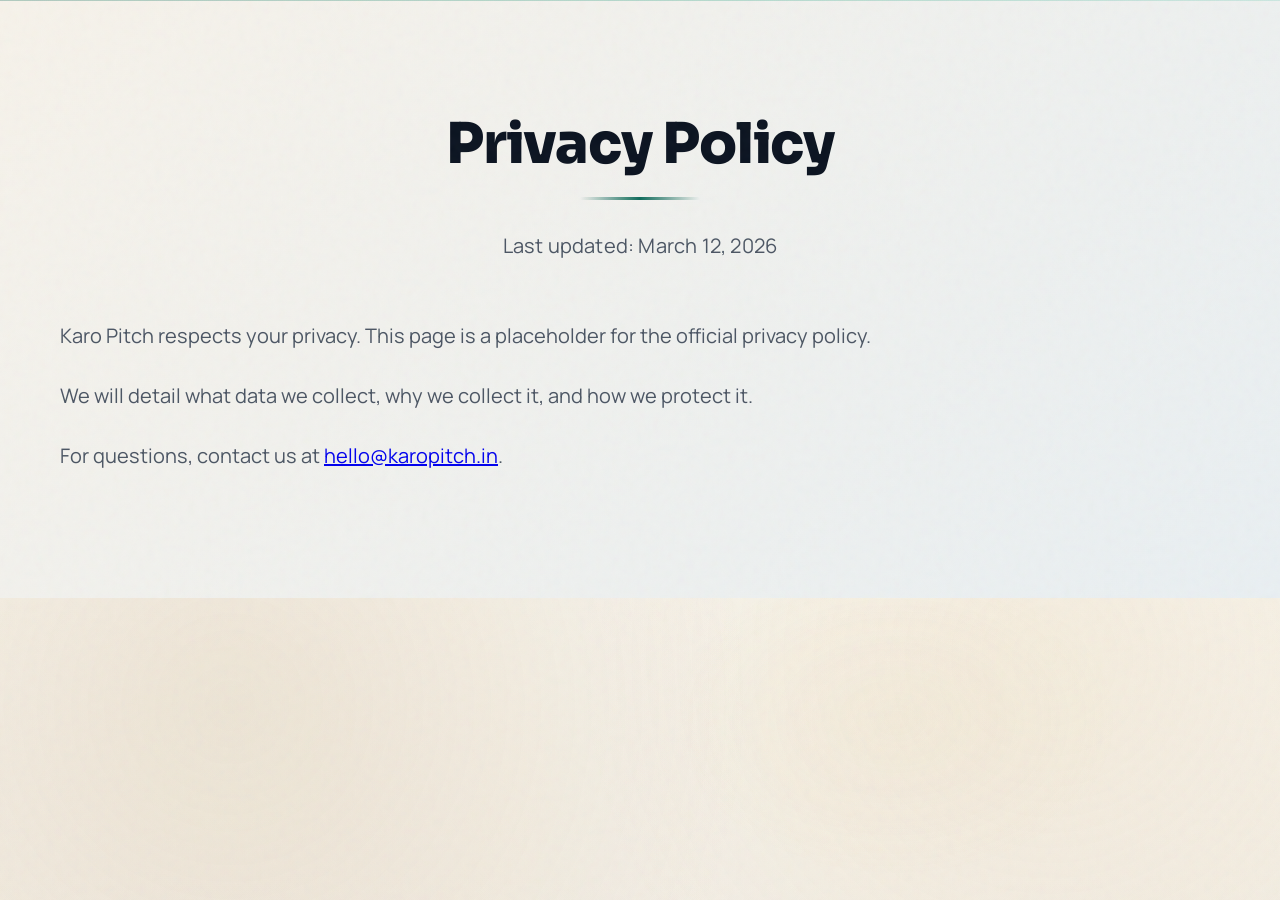
<file: privacy.html>
<!DOCTYPE html>
<html lang="en">
<head>
    <meta charset="UTF-8">
    <meta name="viewport" content="width=device-width, initial-scale=1.0">
    <title>Privacy Policy - Karo Pitch</title>
    <link rel="stylesheet" href="css/style.css">
</head>
<body>
    <section class="about">
        <div class="container">
            <h2 class="section-title">Privacy Policy</h2>
            <p class="section-subtitle">Last updated: March 12, 2026</p>
            <div class="about-text">
                <p>Karo Pitch respects your privacy. This page is a placeholder for the official privacy policy.</p>
                <p>We will detail what data we collect, why we collect it, and how we protect it.</p>
                <p>For questions, contact us at <a href="mailto:hello@karopitch.in">hello@karopitch.in</a>.</p>
            </div>
        </div>
    </section>
</body>
</html>
</file>
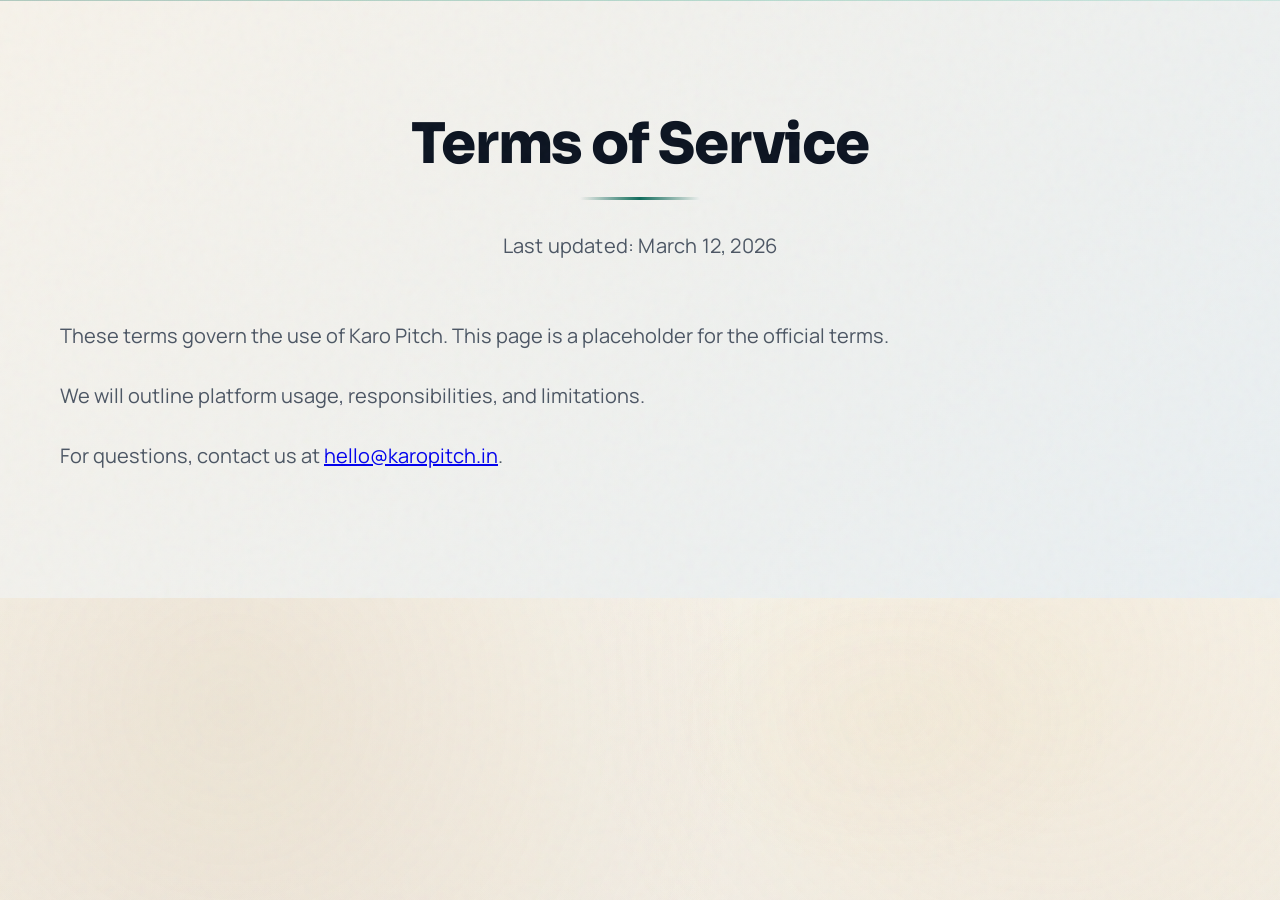
<file: terms.html>
<!DOCTYPE html>
<html lang="en">
<head>
    <meta charset="UTF-8">
    <meta name="viewport" content="width=device-width, initial-scale=1.0">
    <title>Terms of Service - Karo Pitch</title>
    <link rel="stylesheet" href="css/style.css">
</head>
<body>
    <section class="about">
        <div class="container">
            <h2 class="section-title">Terms of Service</h2>
            <p class="section-subtitle">Last updated: March 12, 2026</p>
            <div class="about-text">
                <p>These terms govern the use of Karo Pitch. This page is a placeholder for the official terms.</p>
                <p>We will outline platform usage, responsibilities, and limitations.</p>
                <p>For questions, contact us at <a href="mailto:hello@karopitch.in">hello@karopitch.in</a>.</p>
            </div>
        </div>
    </section>
</body>
</html>
</file>
<file: css/style.css>
@import url('https://fonts.googleapis.com/css2?family=Manrope:wght@300;400;500;600;700;800&family=Sora:wght@500;600;700;800&display=swap');


:root {
  --font-display: 'Sora', 'Manrope', system-ui, -apple-system, sans-serif;
  --font-body: 'Manrope', system-ui, -apple-system, sans-serif;
  --ink-900: #0b1320;
  --ink-700: #1b2533;
  --ink-500: #4b5563;
  --ink-300: #d9d7c7;
  --surface-1: #f6f2ea;
  --surface-2: #efe9df;
  --surface-card: #ffffff;
  --surface-card-alt: #f8f4ee;
  --surface-panel: rgba(255, 255, 255, 0.72);
  --border-soft: rgba(15, 23, 42, 0.08);
  --accent-1: #0f6b5a;
  --accent-2: #2aa382;
  --accent-3: #7ccfbc;
  --warm-1: #c79245;
  --primary-gradient: linear-gradient(135deg, #0f6b5a 0%, #2aa382 55%, #7ccfbc 100%);
  --secondary-gradient: linear-gradient(135deg, #0b1320 0%, #1b2533 45%, #2a3a4a 100%);
  --glass-bg: rgba(255, 255, 255, 0.62);
  --glass-blur: blur(18px);
  --shadow-sm: 0 12px 28px rgba(15, 23, 42, 0.08);
  --shadow-md: 0 26px 56px rgba(15, 23, 42, 0.12);
  --shadow-lg: 0 48px 110px rgba(15, 23, 42, 0.22);
  --border-radius: 22px;
  --transition: all 0.35s cubic-bezier(0.22, 0.61, 0.36, 1);
  --page-bg: radial-gradient(circle at 18% 18%, rgba(176, 136, 72, 0.12), transparent 45%),
            radial-gradient(circle at 82% 10%, rgba(231, 201, 139, 0.12), transparent 40%),
            linear-gradient(180deg, #f6f2ea 0%, #efe9df 100%);
  --lux-border: rgba(255, 255, 255, 0.55);
}

* {
  margin: 0;
  padding: 0;
  box-sizing: border-box;
}

html {
  scroll-behavior: smooth;
  scroll-padding-top: 90px;
}

body {
  font-family: var(--font-body);
  line-height: 1.6;
  color: var(--ink-700);
  overflow-x: hidden;
  background: var(--page-bg);
  text-rendering: optimizeLegibility;
  -webkit-font-smoothing: antialiased;
  position: relative;
}

body::before {
  content: '';
  position: fixed;
  inset: 0;
  background:
    radial-gradient(40% 40% at 15% 20%, rgba(199, 146, 69, 0.12), transparent 60%),
    radial-gradient(35% 35% at 85% 15%, rgba(15, 107, 90, 0.12), transparent 60%),
    radial-gradient(30% 30% at 70% 80%, rgba(231, 201, 139, 0.1), transparent 60%);
  opacity: 0.8;
  pointer-events: none;
  z-index: 0;
}

body::after {
  content: '';
  position: fixed;
  inset: 0;
  background: url('data:image/svg+xml,<svg xmlns="http://www.w3.org/2000/svg" viewBox="0 0 120 120"><filter id="n"><feTurbulence type="fractalNoise" baseFrequency="0.9" numOctaves="2" stitchTiles="stitch"/></filter><rect width="120" height="120" filter="url(%23n)" opacity="0.035"/></svg>');
  pointer-events: none;
  z-index: 1;
}

.container {
  max-width: 1200px;
  margin: 0 auto;
  padding: 0 20px;
}

/* Header - Glassmorphism */
header {
  position: fixed;
  width: 100%;
  top: 0;
  z-index: 1000;
  background: var(--glass-bg);
  backdrop-filter: var(--glass-blur);
  border-bottom: 1px solid var(--border-soft);
  transition: var(--transition);
}

header.scrolled {
  background: rgba(255, 255, 255, 0.9);
  box-shadow: var(--shadow-lg);
}

header.shrink nav {
  padding: 0.5rem 0;
}

nav {
  display: flex;
  justify-content: space-between;
  align-items: center;
  padding: 1rem 0;
  transition: var(--transition);
}

.nav-actions {
  display: flex;
  align-items: center;
  gap: 0.9rem;
}

.theme-toggle {
  width: 44px;
  height: 44px;
  border-radius: 999px;
  border: 1px solid var(--border-soft);
  background: rgba(255, 255, 255, 0.7);
  display: grid;
  place-items: center;
  cursor: pointer;
  transition: var(--transition);
  box-shadow: var(--shadow-sm);
}

.theme-toggle:hover {
  transform: translateY(-2px);
}

.theme-icon {
  font-size: 1.1rem;
  line-height: 1;
  position: absolute;
  transition: var(--transition);
}

.theme-sun {
  opacity: 1;
  transform: scale(1);
}

.theme-moon {
  opacity: 0;
  transform: scale(0.8);
}

body.theme-dark .theme-toggle {
  background: rgba(15, 23, 42, 0.6);
}

body.theme-dark .theme-sun {
  opacity: 0;
  transform: scale(0.8);
}

body.theme-dark .theme-moon {
  opacity: 1;
  transform: scale(1);
}

.logo {
  font-size: 1.8rem;
  font-weight: 800;
  font-family: var(--font-display);
  background: var(--primary-gradient);
  -webkit-background-clip: text;
  -webkit-text-fill-color: transparent;
  background-clip: text;
  text-decoration: none;
  display: inline-block;
}

.nav-links {
  display: flex;
  list-style: none;
  gap: 2.5rem;
}

.nav-links a {
  text-decoration: none;
  color: var(--ink-700);
  font-weight: 600;
  letter-spacing: 0.01em;
  position: relative;
  transition: var(--transition);
}

.nav-links a::after {
  content: '';
  position: absolute;
  bottom: -4px;
  left: 0;
  width: 0;
  height: 2px;
  background: var(--primary-gradient);
  transition: var(--transition);
}

.nav-links a:hover::after {
  width: 100%;
}

.nav-links a:hover {
  color: var(--accent-1);
}

.cta-nav {
  background: var(--primary-gradient);
  color: white;
  padding: 0.75rem 2rem;
  border-radius: 50px;
  text-decoration: none;
  font-weight: 600;
  box-shadow: var(--shadow-md);
  transition: var(--transition);
  border: 1px solid rgba(255, 255, 255, 0.35);
}

.cta-nav:hover {
  transform: translateY(-3px) scale(1.05);
  box-shadow: var(--shadow-lg);
}

/* Hero Section */
.hero {
  min-height: 100vh;
  background-image: url("../image/image.jpg");
  background-position: center;
  background-size: cover;
  color: white;
  padding: 140px 20px 100px;
  text-align: center;
  display: flex;
  align-items: center;
  position: relative;
  overflow: hidden;
}

.hero .container {
  max-width: 1000px;
}

.hero::before {
  content: '';
  position: absolute;
  top: 0;
  left: 0;
  right: 0;
  bottom: 0;
  background:
    
    radial-gradient(110% 80% at 20% 30%, rgba(15, 107, 90, 0.12), transparent 70%),
    radial-gradient(90% 90% at 80% 15%, rgba(42, 163, 130, 0.08), transparent 75%),
    linear-gradient(135deg, rgba(11, 19, 32, 0.25) 0%, rgba(27, 37, 51, 0.35) 100%);
  opacity: 0.75;
  animation: productiveFloat 16s ease-in-out infinite;
}

@keyframes grain {
  0%, 100% { transform: translate(0, 0); }
  10% { transform: translate(-5%, -5%); }
  20% { transform: translate(-10%, 5%); }
  30% { transform: translate(5%, -10%); }
  40% { transform: translate(-5%, 15%); }
  50% { transform: translate(-10%, 5%); }
  60% { transform: translate(15%, 0%); }
  70% { transform: translate(0%, 10%); }
  80% { transform: translate(-15%, 0%); }
  90% { transform: translate(10%, -5%); }
}

@keyframes productiveFloat {
  0%, 100% { 
    transform: translate3d(0, 0, 0) scale(1) rotate(0deg); 
  }
  20% { 
    transform: translate3d(-0.8%, 0.4%, 0) scale(1.008) rotate(0.2deg); 
  }
  40% { 
    transform: translate3d(0.6%, -0.3%, 0) scale(1.012) rotate(-0.1deg); 
  }
  60% { 
    transform: translate3d(1.1%, 0.6%, 0) scale(1.01) rotate(0.3deg); 
  }
  80% { 
    transform: translate3d(-0.4%, -0.8%, 0) scale(1.006) rotate(-0.2deg); 
  }
}

.hero h1 {
  font-size: clamp(2.5rem, 6vw, 4rem);
  font-weight: 800;
  font-family: var(--font-display);
  margin-bottom: 1.5rem;
  letter-spacing: -0.03em;
  line-height: 1.1;
  word-break: break-word;
}

.typewriter {
  overflow: hidden;
  white-space: normal;
  border-right: none;
  position: relative;
  display: inline-block;
  padding-bottom: 0.2rem;
  text-shadow: 0 8px 30px rgba(0, 0, 0, 0.25);
  background: linear-gradient(90deg, rgba(255,255,255,0.9), rgba(255,255,255,0.7));
  -webkit-background-clip: text;
  -webkit-text-fill-color: transparent;
  background-clip: text;
  animation: titleReveal 1s ease both;
}

@keyframes titleReveal {
  from { transform: translateY(6px); opacity: 0; }
  to { transform: translateY(0); opacity: 1; }
}

.hero p {
  font-size: 1.4rem;
  max-width: 700px;
  margin: 0 auto 4rem;
  opacity: 0.92;
  animation: fadeInUp 1s ease 0.3s both;
  
}

.hero-buttons {
  display: flex;
  gap: 1.5rem;
  justify-content: center;
  flex-wrap: wrap;
  animation: fadeInUp 1s ease 0.6s both;
}

.btn-primary {
  background: white;
  color: var(--accent-1);
  padding: 1.25rem 3rem;
  border: none;
  border-radius: 50px;
  font-size: 1.15rem;
  font-weight: 700;
  letter-spacing: 0.02em;
  text-decoration: none;
  box-shadow: var(--shadow-lg);
  transition: var(--transition);
  position: relative;
  overflow: hidden;
  border: 1px solid rgba(255, 255, 255, 0.7);
}

.btn-primary::before {
  content: '';
  position: absolute;
  top: 0;
  left: -100%;
  width: 100%;
  height: 100%;
  background: linear-gradient(90deg, transparent, rgba(255,255,255,0.4), transparent);
  transition: left 0.5s;
}

.btn-primary:hover::before {
  left: 100%;
}

.btn-primary:hover {
  transform: translateY(-5px) scale(1.04);
  box-shadow: 0 26px 60px rgba(15, 23, 42, 0.35);
}

.btn-secondary {
  background: transparent;
  color: white;
  padding: 1.25rem 3rem;
  border: 2px solid rgba(255,255,255,0.7);
  border-radius: 50px;
  font-size: 1.15rem;
  font-weight: 700;
  text-decoration: none;
  transition: var(--transition);
  backdrop-filter: blur(10px);
}

.btn-secondary:hover {
  background: white;
  color: var(--accent-1);
  transform: translateY(-3px);
  box-shadow: var(--shadow-lg);
}



.hero-image:not(.parallax-ready) {
  background:
    linear-gradient(145deg, rgba(255,255,255,0.15), rgba(255,255,255,0.04)),
    radial-gradient(140% 120% at 15% 25%, rgba(255, 255, 255, 0.22), transparent 55%),
    radial-gradient(80% 80% at 85% 15%, rgba(42, 163, 130, 0.12), transparent 60%),
    url('data:image/svg+xml,<svg xmlns="http://www.w3.org/2000/svg" viewBox="0 0 220 120"><defs><pattern id="grid" width="22" height="22" patternUnits="userSpaceOnUse"><path d="M22 0H0V22" fill="none" stroke="white" stroke-opacity="0.18" stroke-width="1.2"/></pattern></defs><rect width="220" height="120" fill="url(%23grid)"/></svg>');
}

.hero-image i {
  font-size: clamp(3.6rem, 6vw, 5rem);
  text-shadow: 
    0 16px 40px rgba(0,0,0,0.35),
    0 0 40px rgba(15, 107, 90, 0.4);
  animation: rocketRise 4.5s ease-in-out infinite;
  filter: drop-shadow(0 0 20px rgba(255,255,255,0.3));
  z-index: 2;
}

.hero-image::after {
  content: '';
  position: absolute;
  left: 50%;
  bottom: -25%;
  width: 160px;
  height: 160px;
  transform: translateX(-50%);
  background: 
    radial-gradient(circle at 30% 30%, rgba(255, 255, 255, 0.45), transparent 60%),
    radial-gradient(circle, rgba(15, 107, 90, 0.6), transparent 70%);
  opacity: 0.65;
  filter: blur(4px);
  animation: glowPulse 3s ease-in-out infinite;
  pointer-events: none;
  z-index: 0;
}

@keyframes rocketRise {
  0% { transform: translateY(8px); }
  50% { transform: translateY(-18px); }
  100% { transform: translateY(8px); }
}

@keyframes enhancedFloat {
  0%, 100% { 
    transform: translateY(0px) rotateX(0deg) rotateY(0deg) scale(1); 
  }
  25% { 
    transform: translateY(-12px) rotateX(1deg) rotateY(-1deg) scale(1.01); 
  }
  50% { 
    transform: translateY(-25px) rotateX(0deg) rotateY(2deg) scale(1.015); 
  }
  75% { 
    transform: translateY(-15px) rotateX(-1deg) rotateY(-0.5deg) scale(1.01); 
  }
}

@keyframes glowPulse {
  0%, 100% { opacity: 0.65; transform: translateX(-50%) scale(1); }
  50% { opacity: 0.85; transform: translateX(-50%) scale(1.1); }
}

@keyframes rocketRise {
  0% { transform: translateY(12px) rotateZ(-2deg); }
  25% { transform: translateY(-8px) rotateZ(1deg); }
  50% { transform: translateY(-22px) rotateZ(0deg); }
  75% { transform: translateY(-12px) rotateZ(-1deg); }
  100% { transform: translateY(12px) rotateZ(-2deg); }
}

#particles {
  position: absolute;
  top: 0;
  left: 0;
  width: 100%;
  height: 100%;
  pointer-events: none;
  z-index: 1;
}

/* Sections */
section {
  padding: 100px 0;
  scroll-margin-top: 90px;
}

.section-title {
  text-align: center;
  font-size: clamp(2.5rem, 5vw, 3.5rem);
  font-weight: 800;
  font-family: var(--font-display);
  margin-bottom: 4rem;
  color: var(--ink-900);
  letter-spacing: -0.02em;
  position: relative;
}

.section-title::after {
  content: '';
  position: absolute;
  bottom: -10px;
  left: 50%;
  transform: translateX(-50%);
  width: 120px;
  height: 3px;
  background: linear-gradient(90deg, transparent 0%, var(--accent-1) 50%, transparent 100%);
  border-radius: 2px;
}

.section-subtitle {
  text-align: center;
  font-size: 1.25rem;
  color: var(--ink-500);
  margin: -1.5rem auto 3.5rem;
  max-width: 760px;
}

.section-subtitle-light {
  color: rgba(255, 255, 255, 0.85);
}

/* About */
.about {
  background: linear-gradient(135deg, var(--surface-1) 0%, #e9eff2 100%);
  position: relative;
}

.about::before {
  content: '';
  position: absolute;
  top: 0;
  left: 0;
  right: 0;
  height: 1px;
  background: var(--primary-gradient);
  opacity: 0.3;
}

.about-content {
  display: grid;
  grid-template-columns: 1fr 1fr;
  gap: 5rem;
  align-items: center;
}

.about-text p {
  font-size: 1.25rem;
  margin-bottom: 1.5rem;
  color: var(--ink-500);
  line-height: 1.8;
}

.about-stats {
  display: flex;
  flex-direction: column;
  gap: 2rem;
}

.stat {
  text-align: center;
  padding: 3rem 2rem;
  background: rgba(255,255,255,0.8);
  border-radius: var(--border-radius);
  box-shadow: var(--shadow-md);
  backdrop-filter: blur(10px);
  border: 1px solid rgba(15, 23, 42, 0.06);
  transition: var(--transition);
  position: relative;
}

.stat:hover {
  transform: translateY(-8px);
  box-shadow: var(--shadow-lg);
}

.stat-number {
  font-size: clamp(2.5rem, 6vw, 4rem);
  font-weight: 800;
  color: var(--accent-1);
  margin-bottom: 0.5rem;
}

.stat div:last-child {
  font-size: 1.1rem;
  color: var(--ink-500);
  font-weight: 500;
}

/* How it Works */
.how-it-works {
  background: var(--surface-card);
}

.steps {
  display: grid;
  grid-template-columns: repeat(auto-fit, minmax(260px, 1fr));
  gap: 2.25rem;
  counter-reset: step;
}

.step {
  text-align: left;
  padding: 2.6rem 2.2rem 2.4rem;
  background: linear-gradient(135deg, var(--surface-card) 0%, #f5f3ee 100%);
  border-radius: 20px;
  box-shadow: var(--shadow-md);
  border: 1px solid var(--border-soft);
  transition: var(--transition);
  position: relative;
  overflow: hidden;
  backdrop-filter: blur(6px);
}

.step::before {
  content: '';
  position: absolute;
  top: 0;
  left: 0;
  right: 0;
  height: 3px;
  background: var(--primary-gradient);
  transform: scaleX(0);
  transform-origin: left;
  transition: transform 0.4s ease;
}

.step::after {
  counter-increment: step;
  content: '0' counter(step);
  position: absolute;
  top: 18px;
  right: 18px;
  font-family: var(--font-display);
  font-size: 0.95rem;
  font-weight: 700;
  letter-spacing: 0.08em;
  color: rgba(15, 23, 42, 0.28);
  background: rgba(255, 255, 255, 0.7);
  border: 1px solid rgba(15, 23, 42, 0.08);
  padding: 0.35rem 0.6rem;
  border-radius: 999px;
}

.step:hover::before {
  transform: scaleX(1);
}

.step:hover {
  transform: translateY(-10px) scale(1.01);
  box-shadow: var(--shadow-lg);
}

.step-icon {
  color: var(--accent-1);
  font-size: 3.1rem;
  margin-bottom: 1.1rem;
  animation: iconPulse 2.4s infinite;
}

@keyframes iconPulse {
  0%, 100% { transform: scale(1); }
  50% { transform: scale(1.1); }
}

.step h3 {
  font-size: 1.4rem;
  margin-bottom: 1rem;
  color: var(--ink-700);
  font-weight: 700;
}

.step p {
  color: var(--ink-500);
  font-size: 1.05rem;
}

/* Who Can Apply */
.who-can-apply {
  background: linear-gradient(135deg, #eef2f4 0%, #e2ecee 100%);
}

.who-can-apply .container {
  background: var(--surface-panel);
  border: 1px solid rgba(15, 23, 42, 0.06);
  border-radius: 28px;
  padding: 4rem 3rem;
  box-shadow: var(--shadow-md);
  backdrop-filter: blur(10px);
}

.categories {
  display: grid;
  grid-template-columns: repeat(auto-fit, minmax(220px, 1fr));
  gap: 1.75rem;
}

.category-card {
  padding: 2.5rem 1.6rem;
  background: linear-gradient(135deg, var(--surface-card) 0%, #f7f3ea 100%);
  color: var(--ink-700);
  text-align: center;
  border-radius: 18px;
  transition: var(--transition);
  box-shadow: var(--shadow-sm);
  position: relative;
  overflow: hidden;
  border: 1px solid var(--border-soft);
}

.category-card::before {
  content: '';
  position: absolute;
  top: -50%;
  left: -50%;
  width: 200%;
  height: 200%;
  background: rgba(15, 107, 90, 0.08);
  transform: rotate(45deg);
  transition: var(--transition);
  opacity: 0;
}

.category-card:hover::before {
  opacity: 1;
  animation: shine 0.6s ease;
}

@keyframes shine {
  0% { transform: translateX(-100%) translateY(-100%) rotate(45deg); }
  100% { transform: translateX(100%) translateY(100%) rotate(45deg); }
}

.category-card:hover {
  transform: translateY(-8px);
  box-shadow: var(--shadow-md);
}

.category-card i {
  font-size: 3rem;
  margin-bottom: 1.2rem;
  color: var(--accent-1);
  filter: drop-shadow(0 8px 20px rgba(15, 23, 42, 0.12));
}

.category-card h3 {
  font-size: 1.2rem;
  font-weight: 700;
}

/* Investors */
.investors {
  background: var(--surface-1);
}

.investors-grid {
  display: grid;
  grid-template-columns: repeat(auto-fit, minmax(260px, 1fr));
  gap: 2rem;
}

.investor-card {
  text-align: left;
  padding: 2.6rem 2.2rem;
  background: linear-gradient(135deg, var(--surface-card) 0%, #f7f3ea 100%);
  border-radius: 18px;
  box-shadow: var(--shadow-md);
  transition: var(--transition);
  border: 1px solid var(--border-soft);
  position: relative;
  overflow: hidden;
}

.investor-card:hover {
  transform: translateY(-10px);
  box-shadow: var(--shadow-lg);
}

.investor-logo {
  width: 72px;
  height: 72px;
  background: linear-gradient(135deg, #ffffff, #efe9df);
  border-radius: 16px;
  margin: 0 0 1.3rem;
  display: flex;
  align-items: center;
  justify-content: center;
  font-size: 2rem;
  color: var(--accent-1);
  box-shadow: var(--shadow-md);
  transition: var(--transition);
}

.investor-card:hover .investor-logo {
  transform: scale(1.05);
}

.investor-card h3 {
  font-size: 1.4rem;
  margin-bottom: 1rem;
  color: var(--ink-700);
}

.investor-card p {
  color: var(--ink-500);
  line-height: 1.6;
}

/* Featured Startups */
.featured-startups {
  background: var(--surface-card);
}

.startups-grid {
  display: grid;
  grid-template-columns: repeat(auto-fit, minmax(320px, 1fr));
  gap: 2rem;
  align-items: stretch;
}

.startup-card {
  background: linear-gradient(180deg, var(--surface-card) 0%, var(--surface-card-alt) 100%);
  border-radius: 20px;
  overflow: hidden;
  box-shadow: var(--shadow-md);
  transition: var(--transition);
  border: 1px solid var(--border-soft);
  position: relative;
  display: flex;
  flex-direction: column;
}

.startup-card:hover {
  transform: translateY(-10px);
  box-shadow: var(--shadow-lg);
}

.startup-image {
  height: 200px;
  background: linear-gradient(135deg, rgba(15, 107, 90, 0.95), rgba(42, 163, 130, 0.9));
  display: flex;
  align-items: center;
  justify-content: center;
  color: white;
  font-size: 4rem;
  position: relative;
  overflow: hidden;
}

.startup-image::after {
  content: '';
  position: absolute;
  top: 0;
  left: -100%;
  width: 100%;
  height: 100%;
  background: linear-gradient(90deg, transparent, rgba(255,255,255,0.3), transparent);
  transition: left 0.6s;
}

.startup-card:hover .startup-image::after {
  left: 100%;
}

.startup-content {
  padding: 2.2rem 2.2rem 2.4rem;
  display: flex;
  flex-direction: column;
  gap: 0.7rem;
  height: 100%;
}

.startup-category {
  color: var(--accent-1);
  font-weight: 700;
  text-transform: uppercase;
  font-size: 0.85rem;
  letter-spacing: 0.18em;
  margin-bottom: 0.3rem;
}

.startup-name {
  font-size: 1.55rem;
  font-weight: 800;
  margin-bottom: 0.4rem;
  color: var(--ink-900);
}

.startup-card p {
  color: var(--ink-500);
  font-size: 1.05rem;
  line-height: 1.7;
  margin-bottom: 0;
}

.startup-card::before {
  content: '';
  position: absolute;
  inset: 0;
  border-radius: inherit;
  border: 1px solid rgba(255, 255, 255, 0.7);
  pointer-events: none;
  opacity: 0.6;
  transition: var(--transition);
}

.startup-card:hover::before {
  opacity: 1;
}

/* KaroStartup */
.karostartup {
  background: linear-gradient(135deg, var(--surface-1) 0%, #e9eff2 100%);
  text-align: center;
}

.karostartup .section-title {
  color: var(--ink-700);
}

/* CTA */
.cta {
  background: var(--primary-gradient);
  color: white;
  text-align: center;
  padding: 140px 0;
  position: relative;
  overflow: hidden;
}

.cta::before {
  content: '';
  position: absolute;
  top: 0;
  left: 0;
  right: 0;
  bottom: 0;
  background: radial-gradient(circle at 15% 75%, rgba(231, 201, 139, 0.22) 0%, transparent 50%),
              radial-gradient(circle at 85% 20%, rgba(194, 124, 44, 0.22) 0%, transparent 55%);
  pointer-events: none;
}

.cta h2 {
  font-size: clamp(2.5rem, 6vw, 4rem);
  margin-bottom: 1.5rem;
  position: relative;
  z-index: 2;
}

.cta p {
  font-size: 1.4rem;
  margin-bottom: 4rem;
  opacity: 0.95;
  position: relative;
  z-index: 2;
  max-width: 700px;
  margin-left: auto;
  margin-right: auto;
}

.cta-buttons {
  display: flex;
  gap: 2rem;
  justify-content: center;
  flex-wrap: wrap;
  position: relative;
  z-index: 2;
}

/* Modern UI polish */
.hero .container {
  position: relative;
  z-index: 2;
}

.nav-links a {
  padding: 0.2rem 0;
}

.section-subtitle {
  letter-spacing: 0.01em;
}

.about-text strong {
  color: var(--ink-900);
}

.stat,
.step,
.category-card,
.investor-card,
.startup-card {
  will-change: transform;
}

/* Multi-page layout */
.page-hero {
  padding: 140px 20px 80px;
  background: var(--secondary-gradient);
  color: #fff;
  text-align: center;
  position: relative;
  overflow: hidden;
}

.page-hero::before {
  content: '';
  position: absolute;
  inset: 0;
  background:
    radial-gradient(70% 70% at 20% 20%, rgba(255,255,255,0.12), transparent 55%),
    radial-gradient(50% 50% at 80% 30%, rgba(255,255,255,0.08), transparent 60%),
    linear-gradient(120deg, rgba(255,255,255,0.06), rgba(255,255,255,0.02), rgba(255,255,255,0.06));
  opacity: 0.85;
}

.page-hero .container {
  position: relative;
  z-index: 2;
  max-width: 920px;
}

.page-hero h1 {
  font-family: var(--font-display);
  font-size: clamp(2.4rem, 5vw, 3.6rem);
  margin-bottom: 1rem;
}

.page-hero p {
  font-size: 1.2rem;
  color: rgba(255,255,255,0.85);
}

.page-section {
  padding: 90px 0;
}

.content-grid {
  display: grid;
  grid-template-columns: repeat(auto-fit, minmax(280px, 1fr));
  gap: 2rem;
}

.content-card {
  background: linear-gradient(180deg, var(--surface-card) 0%, var(--surface-card-alt) 100%);
  border: 1px solid var(--border-soft);
  border-radius: 18px;
  padding: 2rem;
  box-shadow: var(--shadow-md);
}

.form-card {
  background: linear-gradient(180deg, var(--surface-card) 0%, var(--surface-card-alt) 100%);
  border: 1px solid var(--border-soft);
  border-radius: 20px;
  padding: 2.2rem;
  box-shadow: var(--shadow-lg);
}

.form-grid {
  display: grid;
  grid-template-columns: repeat(2, minmax(0, 1fr));
  gap: 1rem;
}

.form-grid .full {
  grid-column: 1 / -1;
}

.form-card input,
.form-card textarea,
.form-card select {
  width: 100%;
  padding: 0.95rem 1.1rem;
  border-radius: 14px;
  border: 1px solid var(--border-soft);
  background: #fff;
  color: var(--ink-700);
  font-family: var(--font-body);
}

.form-card input:focus,
.form-card textarea:focus,
.form-card select:focus {
  outline: none;
  border-color: rgba(15, 107, 90, 0.5);
  box-shadow: 0 0 0 3px rgba(15, 107, 90, 0.15);
}

.event-card {
  background: linear-gradient(180deg, var(--surface-card) 0%, var(--surface-card-alt) 100%);
  border: 1px solid var(--border-soft);
  border-radius: 18px;
  padding: 2rem;
  box-shadow: var(--shadow-md);
}

.event-meta {
  font-size: 0.95rem;
  color: var(--ink-500);
  margin-bottom: 0.6rem;
}

.stat::after,
.category-card::after,
.investor-card::after,
.startup-card::after {
  content: '';
  position: absolute;
  inset: 0;
  border-radius: inherit;
  border: 1px solid var(--lux-border);
  opacity: 0.35;
  pointer-events: none;
}

/* Footer */
.site-footer {
  background: linear-gradient(135deg, #0f172a 0%, #0b1220 100%);
  color: #e5e7eb;
  padding: 4rem 0 2rem;
  border-top: 1px solid rgba(255, 255, 255, 0.08);
}

.footer-grid {
  display: grid;
  grid-template-columns: 1.2fr repeat(3, 1fr);
  gap: 2rem;
}

.footer-brand .logo {
  font-size: 1.7rem;
}

.footer-brand p {
  margin-top: 0.8rem;
  color: rgba(229, 231, 235, 0.75);
  max-width: 320px;
}

.footer-social {
  display: flex;
  gap: 0.8rem;
  margin-top: 1.2rem;
}

.footer-social a {
  width: 38px;
  height: 38px;
  border-radius: 50%;
  display: grid;
  place-items: center;
  background: rgba(255, 255, 255, 0.08);
  color: #ffd36a;
  transition: var(--transition);
}

.footer-social a:hover {
  background: rgba(255, 211, 106, 0.18);
  color: #ffffff;
  transform: translateY(-2px);
}

.footer-social a[aria-label="LinkedIn"] { color: #0a66c2; }
.footer-social a[aria-label="X"] { color: #e5e7eb; }
.footer-social a[aria-label="Facebook"] { color: #1877f2; }
.footer-social a[aria-label="YouTube"] { color: #ff0033; }
.footer-social a[aria-label="Instagram"] { color: #f77737; }

.footer-social .icon-x {
  width: 18px;
  height: 18px;
  fill: currentColor;
}

.footer-author {
  color: #ffd36a;
  font-weight: 700;
  letter-spacing: 0.02em;
}

.footer-links h4 {
  color: #ffffff;
  font-size: 1.05rem;
  margin-bottom: 0.9rem;
}

.footer-links a {
  display: block;
  color: rgba(229, 231, 235, 0.75);
  text-decoration: none;
  margin: 0.4rem 0;
  transition: var(--transition);
}

.footer-links a:hover {
  color: #ffd36a;
  text-shadow: 0 6px 18px rgba(255, 211, 106, 0.35);
}

.footer-note {
  display: block;
  color: rgba(229, 231, 235, 0.6);
  margin-top: 0.6rem;
  font-size: 0.95rem;
}

.footer-bottom {
  margin-top: 2.5rem;
  padding-top: 1.5rem;
  border-top: 1px solid rgba(255, 255, 255, 0.08);
  display: flex;
  align-items: center;
  justify-content: space-between;
  gap: 1rem;
  flex-wrap: wrap;
}

.footer-bottom p {
  opacity: 0.75;
}

.footer-legal {
  display: flex;
  gap: 1.2rem;
}

.footer-legal a {
  color: rgba(229, 231, 235, 0.75);
  text-decoration: none;
  transition: var(--transition);
}

.footer-legal a:hover {
  color: #ffd36a;
}

.heart {
  color: #f11c09;
}

/* Scrollbar */
::-webkit-scrollbar {
  width: 8px;
}

::-webkit-scrollbar-track {
  background: #eef2f4;
}

::-webkit-scrollbar-thumb {
  background: var(--primary-gradient);
  border-radius: 4px;
}

/* Animations */
@keyframes fadeInUp {
  from {
    opacity: 0;
    transform: translateY(50px);
  }
  to {
    opacity: 1;
    transform: translateY(0);
  }
}

.animate-on-scroll {
  opacity: 0;
  transform: translateY(60px);
  transition: all 1s cubic-bezier(0.25, 0.46, 0.45, 0.94);
}

.animate-on-scroll.animated {
  opacity: 1;
  transform: translateY(0);
}

.count-anim {
  font-size: 3rem !important;
}

/* Responsive */
@media (max-width: 768px) {
  .nav-links {
    display: none;
  }
  
  .nav-actions {
    gap: 0.6rem;
  }

  .theme-toggle {
    width: 40px;
    height: 40px;
  }

  .cta-nav {
    padding: 0.65rem 1.4rem;
    font-size: 0.95rem;
  }

  .hero h1 {
    font-size: 2.8rem;
  }
  
  .hero p {
    font-size: 1.15rem;
    margin-bottom: 3rem;
  }

  .hero-image {
    height: clamp(180px, 40vw, 260px);
    border-radius: 24px;
  }

  .about-content {
    grid-template-columns: 1fr;
    text-align: center;
    gap: 3rem;
  }
  
  .hero-buttons, .cta-buttons {
    flex-direction: column;
    gap: 1rem;
  }
  
  .btn-primary, .btn-secondary {
    width: 100%;
    max-width: 300px;
    margin: 0 auto;
  }

  .page-hero {
    padding: 120px 16px 70px;
  }

  .form-grid {
    grid-template-columns: 1fr;
  }

  .footer-grid {
    grid-template-columns: 1fr 1fr;
  }

  .footer-bottom {
    flex-direction: column;
    align-items: flex-start;
  }
}

@media (max-width: 1024px) {
  .container {
    padding: 0 18px;
  }

  section {
    padding: 80px 0;
  }

  .about-content {
    gap: 3rem;
  }

  .steps {
    grid-template-columns: repeat(auto-fit, minmax(240px, 1fr));
  }

  .categories {
    grid-template-columns: repeat(auto-fit, minmax(200px, 1fr));
  }

  .investors-grid {
    grid-template-columns: repeat(auto-fit, minmax(240px, 1fr));
  }

  .startups-grid {
    grid-template-columns: repeat(auto-fit, minmax(280px, 1fr));
  }
}

@media (max-width: 480px) {
  .container {
    padding: 0 15px;
  }
  
  section {
    padding: 60px 0;
  }

  .hero {
    padding: 120px 16px 80px;
  }

  .hero-image {
    width: 100%;
    height: 190px;
  }

  .who-can-apply .container {
    padding: 2.5rem 1.8rem;
  }

  .footer-grid {
    grid-template-columns: 1fr;
  }
}

@media (prefers-reduced-motion: reduce) {
  * {
    animation-duration: 0.001ms !important;
    animation-iteration-count: 1 !important;
    transition-duration: 0.001ms !important;
    scroll-behavior: auto !important;
  }
}

/* Dark mode applies only when toggled via body.theme-dark */

body.theme-dark {
  --ink-900: #f5f7fb;
  --ink-700: #e3e7ef;
  --ink-500: #a6afbd;
  --ink-300: #475063;
  --surface-1: #0b1320;
  --surface-2: #0f1726;
  --surface-card: #121b2c;
  --surface-card-alt: #0f1828;
  --surface-panel: rgba(18, 27, 44, 0.9);
  --border-soft: rgba(255, 255, 255, 0.08);
  --glass-bg: rgba(10, 17, 30, 0.65);
  --shadow-sm: 0 8px 20px rgba(0, 0, 0, 0.35);
  --shadow-md: 0 18px 40px rgba(0, 0, 0, 0.45);
  --shadow-lg: 0 30px 70px rgba(0, 0, 0, 0.55);
  --lux-border: rgba(255, 255, 255, 0.18);
  --page-bg: radial-gradient(circle at 18% 18%, rgba(15, 107, 90, 0.25), transparent 45%),
             radial-gradient(circle at 82% 10%, rgba(199, 146, 69, 0.2), transparent 40%),
             linear-gradient(180deg, #0a1220 0%, #0d1526 100%);
}

body.theme-dark header.scrolled {
  background: rgba(10, 17, 30, 0.92);
}

body.theme-dark .hero {
  color: #f7f8fc;
}

body.theme-dark .section-title::after {
  background: linear-gradient(90deg, transparent 0%, var(--accent-2) 50%, transparent 100%);
}

body.theme-dark .about,
body.theme-dark .investors,
body.theme-dark .karostartup,
body.theme-dark .how-it-works,
body.theme-dark .featured-startups {
  background: var(--surface-1);
}

body.theme-dark .who-can-apply {
  background: linear-gradient(135deg, #0b1320 0%, #0f1a2a 100%);
}

body.theme-dark .who-can-apply .container {
  border: 1px solid var(--border-soft);
}

body.theme-dark .category-card,
body.theme-dark .step,
body.theme-dark .investor-card,
body.theme-dark .startup-card {
  background: linear-gradient(180deg, var(--surface-card) 0%, var(--surface-card-alt) 100%);
  border: 1px solid var(--border-soft);
}

body.theme-dark .investor-logo {
  background: linear-gradient(135deg, rgba(255, 255, 255, 0.12), rgba(255, 255, 255, 0.04));
}

body.theme-dark .step-icon {
  background: none;
}

body.theme-dark .modal-content {
  background: linear-gradient(180deg, var(--surface-card) 0%, var(--surface-card-alt) 100%);
  color: var(--ink-700);
}

body.theme-dark .form-group input,
body.theme-dark .form-group textarea {
  background: rgba(10, 17, 30, 0.6);
  color: var(--ink-700);
  border: 1px solid var(--border-soft);
}

body.theme-dark .modal-close {
  color: var(--ink-700);
}

/* Loading Screen */
.loading-screen {
  position: fixed;
  top: 0;
  left: 0;
  width: 100%;
  height: 100%;
  background: var(--secondary-gradient);
  display: flex;
  align-items: center;
  justify-content: center;
  z-index: 9999;
  transition: opacity 0.5s ease, visibility 0.5s ease;
}

.modal-overlay {
  background: rgba(9, 15, 26, 0.55);
  backdrop-filter: blur(12px);
  padding: 2rem;
}

.modal-overlay.show .modal-content {
  transform: translateY(0);
  opacity: 1;
}

.modal-content {
  width: min(640px, 92vw);
  background: linear-gradient(180deg, var(--surface-card) 0%, var(--surface-card-alt) 100%);
  border: 1px solid var(--border-soft);
  border-radius: 22px;
  box-shadow: var(--shadow-lg);
  padding: 2.4rem 2.2rem;
  color: var(--ink-700);
  transform: translateY(16px);
  opacity: 0;
  transition: var(--transition);
}

.modal-header {
  display: flex;
  align-items: center;
  justify-content: space-between;
  margin-bottom: 1.6rem;
}

.modal-header h2 {
  font-family: var(--font-display);
  font-size: 1.8rem;
  color: var(--ink-900);
}

.modal-close {
  background: transparent;
  border: 1px solid var(--border-soft);
  color: var(--ink-700);
  width: 40px;
  height: 40px;
  border-radius: 999px;
  font-size: 1.4rem;
  cursor: pointer;
  transition: var(--transition);
}

.modal-close:hover {
  background: rgba(15, 23, 42, 0.06);
}

.form-group {
  margin-bottom: 1rem;
}

.form-group input,
.form-group textarea {
  width: 100%;
  padding: 0.95rem 1.1rem;
  border-radius: 14px;
  border: 1px solid var(--border-soft);
  background: #ffffff;
  color: var(--ink-700);
  font-family: var(--font-body);
  font-size: 1rem;
  transition: var(--transition);
}

.form-group input:focus,
.form-group textarea:focus {
  outline: none;
  border-color: rgba(15, 107, 90, 0.5);
  box-shadow: 0 0 0 3px rgba(15, 107, 90, 0.15);
}

.form-actions {
  display: flex;
  gap: 1rem;
  margin-top: 1.2rem;
  flex-wrap: wrap;
}

.submit-btn {
  flex: 1;
  min-width: 180px;
}

.cancel-btn {
  flex: 1;
  min-width: 160px;
}

.modal-success {
  text-align: center;
  padding: 2rem 1rem 0;
}

.modal-success h3 {
  font-family: var(--font-display);
  margin: 1rem 0 0.6rem;
  color: var(--ink-900);
}

.modal-success p {
  color: var(--ink-500);
}

.loading-spinner {
  width: 60px;
  height: 60px;
  border: 4px solid rgba(255,255,255,0.3);
  border-top: 4px solid white;
  border-radius: 50%;
  animation: spin 1s linear infinite;
}

@keyframes spin {
  0% { transform: rotate(0deg); }
  100% { transform: rotate(360deg); }
}
</file>
